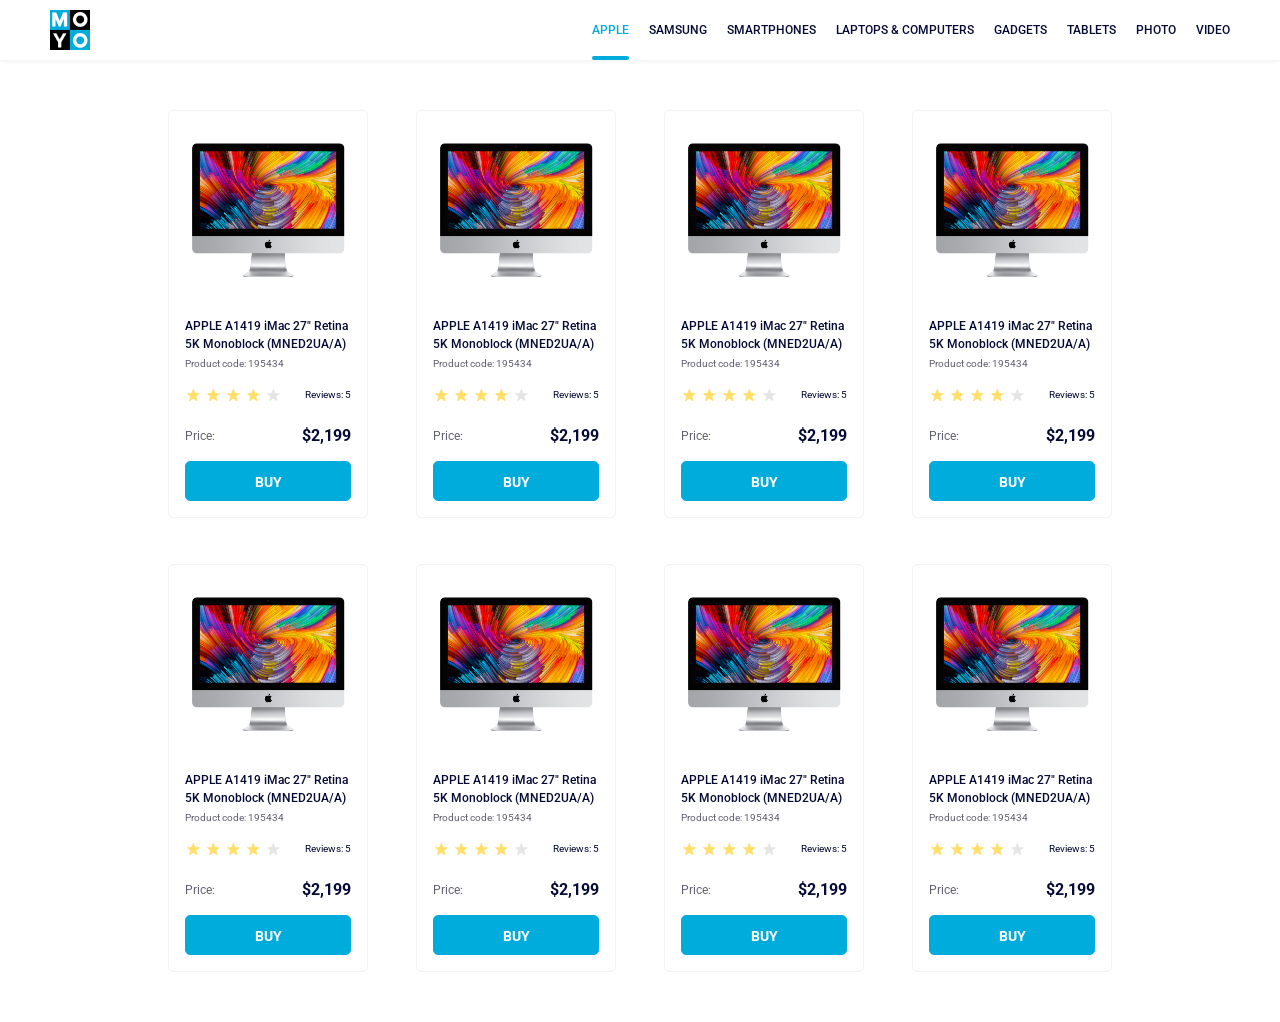
<file: index.html>
<!doctype html><html lang="en"><head><meta charset="utf-8"><meta name="viewport" content="width=device-width, initial-scale=1.0"><title>Catalog</title><link rel="preconnect" href="https://fonts.gstatic.com"><link href="https://fonts.googleapis.com/css2?family=Roboto:wght@400;500;700&display=swap" rel="stylesheet"><link rel="stylesheet" href="index.0e20614c.css"></head><body> <header class="header"> <a href="#" class="header__logo"> <img src="logo.eddae0ff.png" alt="MOYO logo"> </a> <nav class="nav"> <ul class="nav__list"> <li class="nav__item"> <a href="#apple" class="is-active nav__link"> apple </a> </li> <li class="nav__item"> <a href="#samsung" class="nav__link"> samsung </a> </li> <li class="nav__item"> <a href="#smartphones" class="nav__link"> smartphones </a> </li> <li class="nav__item"> <a href="#laptops-&-computers" class="nav__link nav__link--multiline" data-qa="nav-hover"> laptops & computers </a> </li> <li class="nav__item"> <a href="#gadgets" class="nav__link"> gadgets </a> </li> <li class="nav__item"> <a href="#tablets" class="nav__link"> tablets </a> </li> <li class="nav__item"> <a href="#photo" class="nav__link"> photo </a> </li> <li class="nav__item"> <a href="#video" class="nav__link"> video </a> </li> </ul> </nav> </header> <main class="cards-container"> <div class="card" data-qa="card"> <div class="card__product"> <div class="card__image"></div> <h1 class="card__title"> APPLE A1419 iMac 27" Retina 5K Monoblock (MNED2UA/A) </h1> <h2 class="card__code">Product code: 195434</h2> <div class="card__reviews"> <div class="stars stars--4"> <span class="stars__star"></span> <span class="stars__star"></span> <span class="stars__star"></span> <span class="stars__star"></span> <span class="stars__star"></span> </div> <h2 class="card__reviews-count">Reviews: 5</h2> </div> <div class="card__price"> <h2 class="card__price-label">Price:</h2> <h2 class="card__price-value">$2,199</h2> </div> <a href="#" name="buy" type="button" class="card__button" data-qa="card-hover"> Buy </a> </div> </div> <div class="card"> <div class="card__product"> <div class="card__image"></div> <h1 class="card__title"> APPLE A1419 iMac 27" Retina 5K Monoblock (MNED2UA/A) </h1> <h2 class="card__code">Product code: 195434</h2> <div class="card__reviews"> <div class="stars stars--4"> <span class="stars__star"></span> <span class="stars__star"></span> <span class="stars__star"></span> <span class="stars__star"></span> <span class="stars__star"></span> </div> <h2 class="card__reviews-count">Reviews: 5</h2> </div> <div class="card__price"> <h2 class="card__price-label">Price:</h2> <h2 class="card__price-value">$2,199</h2> </div> <a href="#" name="buy" type="button" class="card__button" data-qa="card-hover"> Buy </a> </div> </div> <div class="card"> <div class="card__product"> <div class="card__image"></div> <h1 class="card__title"> APPLE A1419 iMac 27" Retina 5K Monoblock (MNED2UA/A) </h1> <h2 class="card__code">Product code: 195434</h2> <div class="card__reviews"> <div class="stars stars--4"> <span class="stars__star"></span> <span class="stars__star"></span> <span class="stars__star"></span> <span class="stars__star"></span> <span class="stars__star"></span> </div> <h2 class="card__reviews-count">Reviews: 5</h2> </div> <div class="card__price"> <h2 class="card__price-label">Price:</h2> <h2 class="card__price-value">$2,199</h2> </div> <a href="#" name="buy" type="button" class="card__button" data-qa="card-hover"> Buy </a> </div> </div> <div class="card"> <div class="card__product"> <div class="card__image"></div> <h1 class="card__title"> APPLE A1419 iMac 27" Retina 5K Monoblock (MNED2UA/A) </h1> <h2 class="card__code">Product code: 195434</h2> <div class="card__reviews"> <div class="stars stars--4"> <span class="stars__star"></span> <span class="stars__star"></span> <span class="stars__star"></span> <span class="stars__star"></span> <span class="stars__star"></span> </div> <h2 class="card__reviews-count">Reviews: 5</h2> </div> <div class="card__price"> <h2 class="card__price-label">Price:</h2> <h2 class="card__price-value">$2,199</h2> </div> <a href="#" name="buy" type="button" class="card__button" data-qa="card-hover"> Buy </a> </div> </div> <div class="card"> <div class="card__product"> <div class="card__image"></div> <h1 class="card__title"> APPLE A1419 iMac 27" Retina 5K Monoblock (MNED2UA/A) </h1> <h2 class="card__code">Product code: 195434</h2> <div class="card__reviews"> <div class="stars stars--4"> <span class="stars__star"></span> <span class="stars__star"></span> <span class="stars__star"></span> <span class="stars__star"></span> <span class="stars__star"></span> </div> <h2 class="card__reviews-count">Reviews: 5</h2> </div> <div class="card__price"> <h2 class="card__price-label">Price:</h2> <h2 class="card__price-value">$2,199</h2> </div> <a href="#" name="buy" type="button" class="card__button" data-qa="card-hover"> Buy </a> </div> </div> <div class="card"> <div class="card__product"> <div class="card__image"></div> <h1 class="card__title"> APPLE A1419 iMac 27" Retina 5K Monoblock (MNED2UA/A) </h1> <h2 class="card__code">Product code: 195434</h2> <div class="card__reviews"> <div class="stars stars--4"> <span class="stars__star"></span> <span class="stars__star"></span> <span class="stars__star"></span> <span class="stars__star"></span> <span class="stars__star"></span> </div> <h2 class="card__reviews-count">Reviews: 5</h2> </div> <div class="card__price"> <h2 class="card__price-label">Price:</h2> <h2 class="card__price-value">$2,199</h2> </div> <a href="#" name="buy" type="button" class="card__button" data-qa="card-hover"> Buy </a> </div> </div> <div class="card"> <div class="card__product"> <div class="card__image"></div> <h1 class="card__title"> APPLE A1419 iMac 27" Retina 5K Monoblock (MNED2UA/A) </h1> <h2 class="card__code">Product code: 195434</h2> <div class="card__reviews"> <div class="stars stars--4"> <span class="stars__star"></span> <span class="stars__star"></span> <span class="stars__star"></span> <span class="stars__star"></span> <span class="stars__star"></span> </div> <h2 class="card__reviews-count">Reviews: 5</h2> </div> <div class="card__price"> <h2 class="card__price-label">Price:</h2> <h2 class="card__price-value">$2,199</h2> </div> <a href="#" name="buy" type="button" class="card__button" data-qa="card-hover"> Buy </a> </div> </div> <div class="card"> <div class="card__product"> <div class="card__image"></div> <h1 class="card__title"> APPLE A1419 iMac 27" Retina 5K Monoblock (MNED2UA/A) </h1> <h2 class="card__code">Product code: 195434</h2> <div class="card__reviews"> <div class="stars stars--4"> <span class="stars__star"></span> <span class="stars__star"></span> <span class="stars__star"></span> <span class="stars__star"></span> <span class="stars__star"></span> </div> <h2 class="card__reviews-count">Reviews: 5</h2> </div> <div class="card__price"> <h2 class="card__price-label">Price:</h2> <h2 class="card__price-value">$2,199</h2> </div> <a href="#" name="buy" type="button" class="card__button" data-qa="card-hover"> Buy </a> </div> </div> </main> </body></html>
</file>
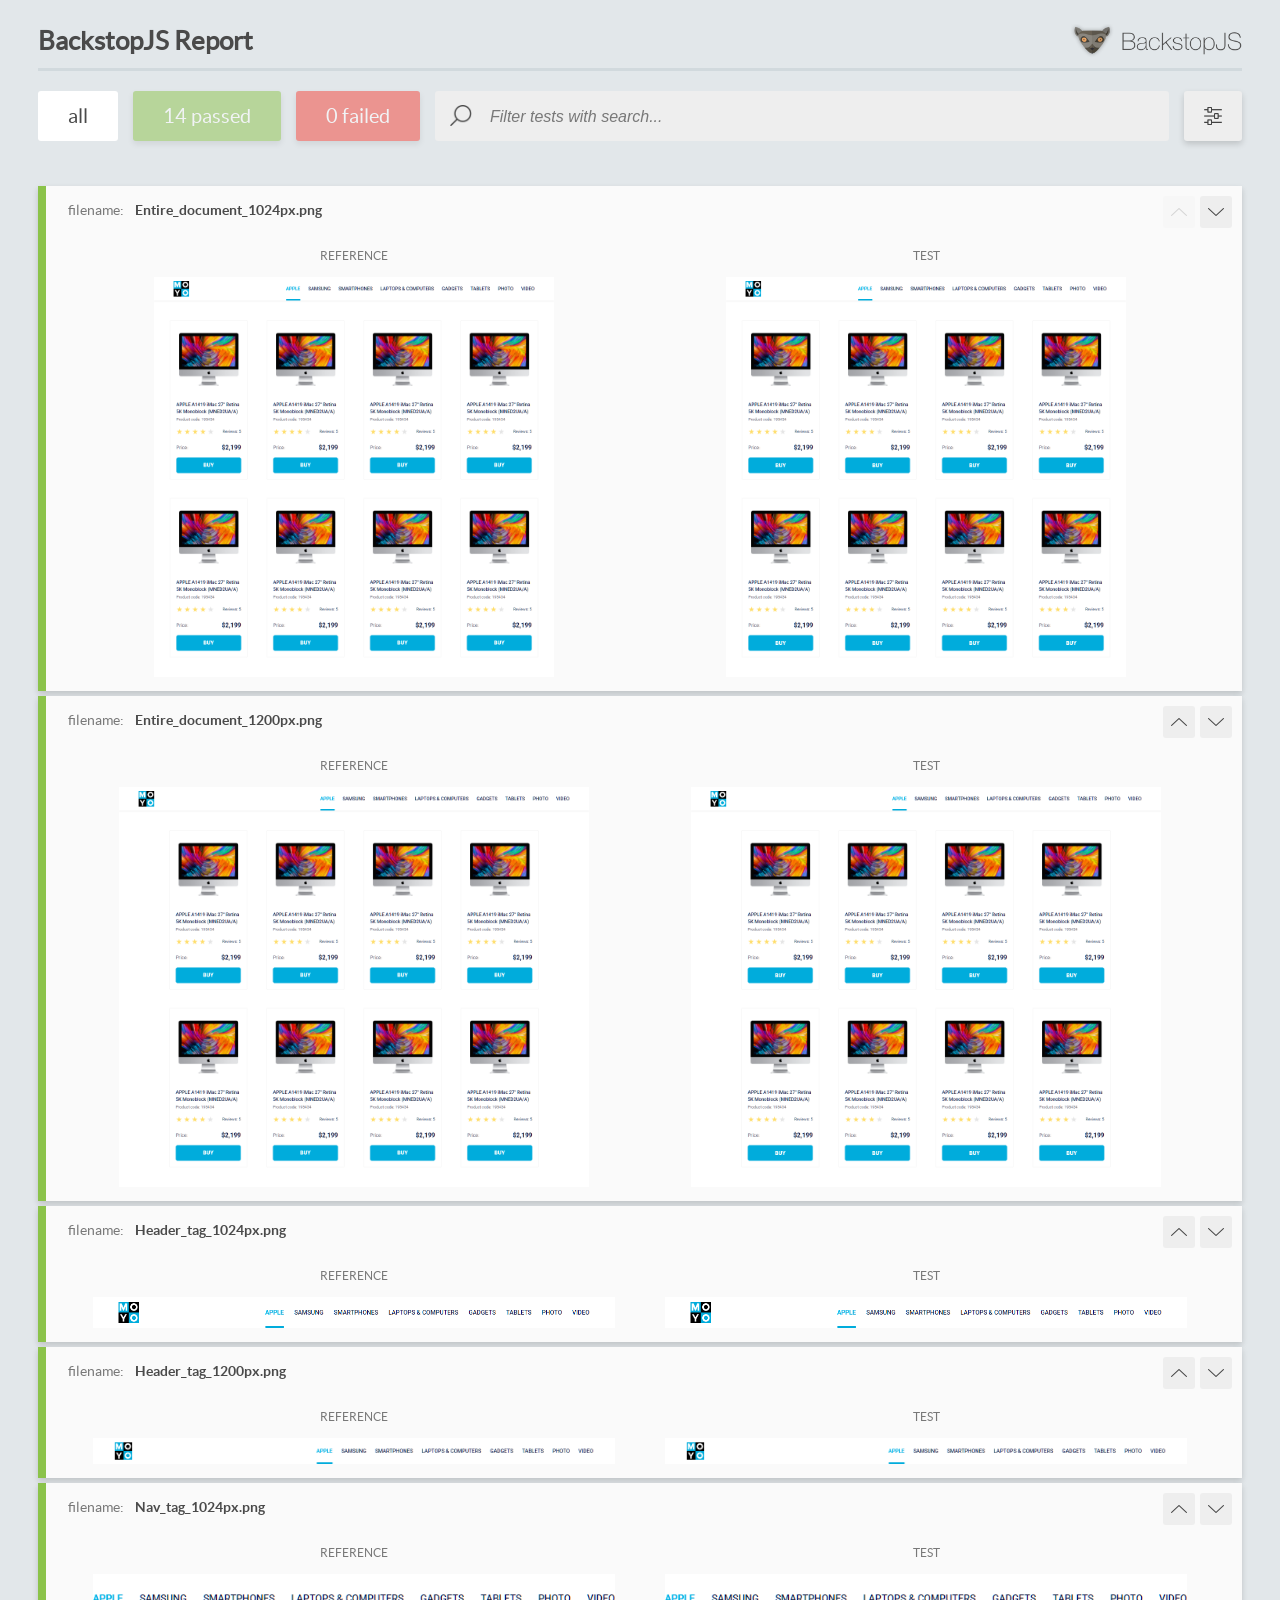
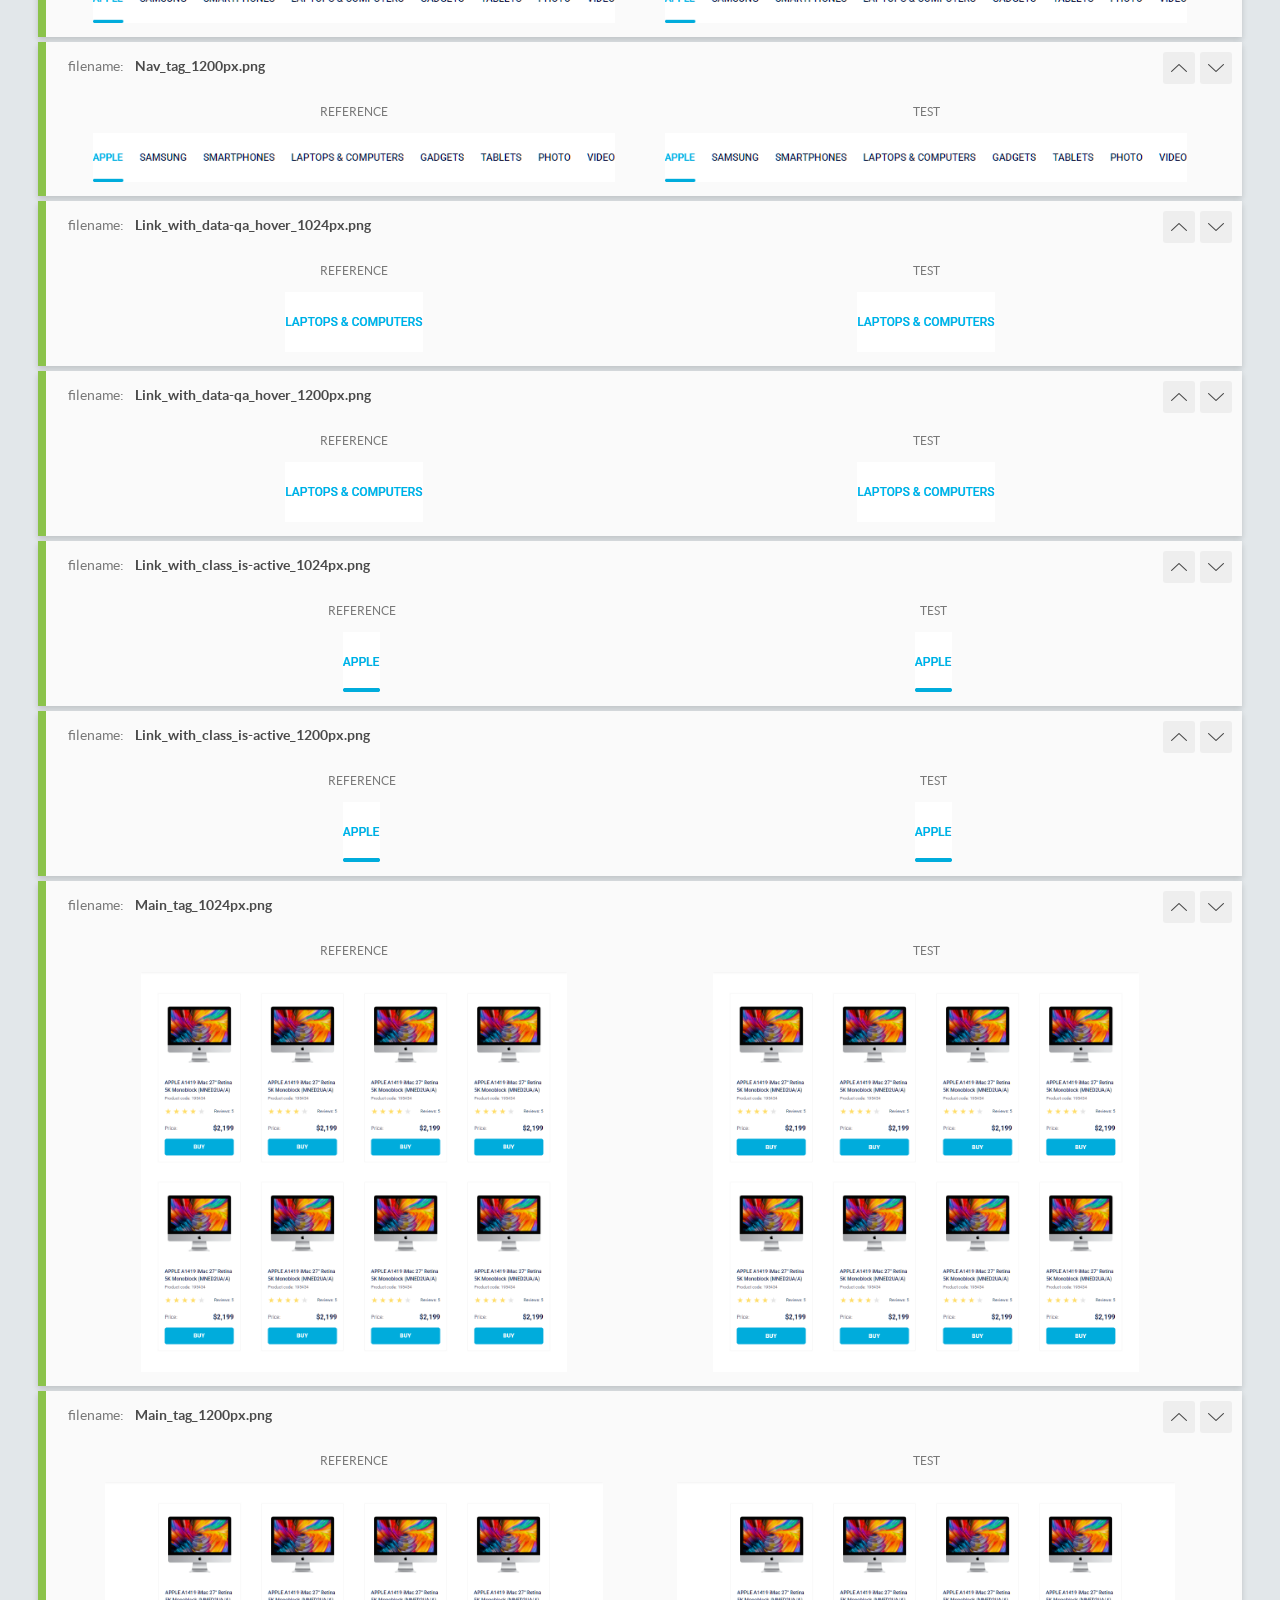
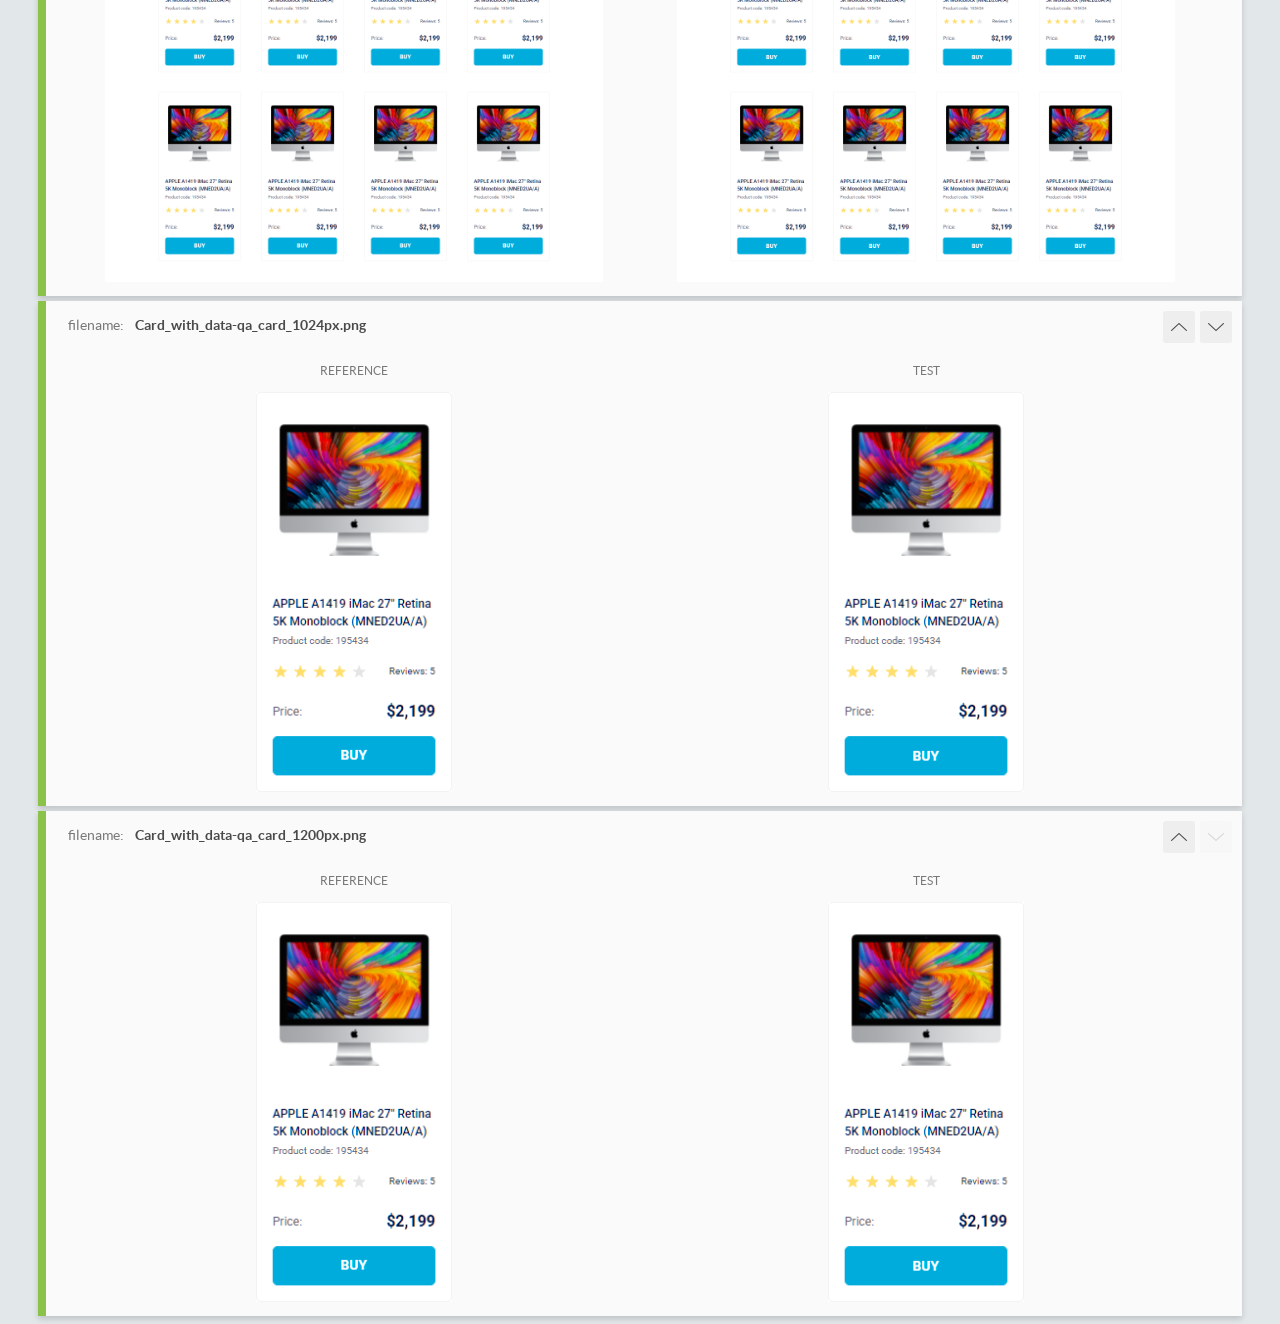
<file: report/html_report/index.html>
<!DOCTYPE html>
<html>
  <head>
    <meta charset="utf-8">
    <!-- Disable Cache -->
    <meta http-equiv="Cache-Control" content="no-cache, no-store, must-revalidate">
    <meta http-equiv="Pragma" content="no-cache">
    <meta http-equiv="Expires" content="0">

    <title>BackstopJS Report</title>

    <style>
      @font-face {
          font-family: 'latoregular';
          src: url('./assets/fonts/lato-regular-webfont.woff2') format('woff2'),
              url('./assets/fonts/lato-regular-webfont.woff') format('woff');
          font-weight: 400;
          font-style: normal;
      }
      @font-face {
          font-family: 'latobold';
          src: url('./assets/fonts/lato-bold-webfont.woff2') format('woff2'),
              url('./assets/fonts/lato-bold-webfont.woff') format('woff');
          font-weight: 700;
          font-style: normal;
      }

      .ReactModal__Body--open {
          overflow: hidden;
      }
      .ReactModal__Body--open .header {
        display: none;
      }

    </style>
  </head>
  <body style="background-color: #E2E7EA">
    <div id="root">

    </div>
    <script>
      function report (report) { // eslint-disable-line no-unused-vars
        window.tests = report;
      }
    </script>
    <script src="config.js"></script>
    <script src="index_bundle.js"></script>
  </body>
</html>
</file>
<file: index.0e20614c.css>
body{margin:0;font-family:Roboto,sans-serif}.cards-container{--column-count:1;grid-template-columns:repeat(var(--column-count),minmax(200px,200px));justify-content:center;place-items:center;gap:46px 48px;padding:50px 40px;display:grid}@media (width>=488px){.cards-container{--column-count:2}}@media (width>=768px){.cards-container{--column-count:3}}@media (width>=1024px){.cards-container{--column-count:4}}.cards-container .card{box-sizing:border-box;border:1px solid #f3f3f3;border-radius:5px;max-width:200px;transition:all .3s}.cards-container .card__product{box-sizing:border-box;flex-direction:column;align-items:center;padding:32px 16px 16px;display:flex}.cards-container .card:hover{transform:scale(1.2)}.cards-container .card__image{background-image:url(imac.202c52ff.jpeg);background-position:50%;background-repeat:no-repeat;background-size:100% 100%;width:160px;height:134px;margin-bottom:40px;display:block}.cards-container .card__title{color:#060b35;align-items:center;margin:0;font-size:12px;font-weight:500;line-height:18px}.cards-container .card:hover .card__title{color:#34568b}.cards-container .card__code{color:#616070;width:100%;margin:4px 0 0;font-size:10px;font-weight:400;line-height:14px;display:flex}.cards-container .card__reviews{justify-content:space-between;align-items:center;width:166px;margin:16px 0 0;display:flex}.cards-container .card__reviews-count{text-align:right;color:#060b35;width:53px;margin:0;font-size:10px;font-weight:400;line-height:14px}.cards-container .card__price{flex-direction:row;justify-content:space-between;align-items:center;width:100%;margin:24px 0 0;display:flex}.cards-container .card__price-label{color:#616070;margin:0;font-size:12px;font-weight:400;line-height:18px}.cards-container .card__price-value{color:#060b35;margin:0;font-size:16px;font-weight:700;line-height:18px}.cards-container .card__button{box-sizing:border-box;color:#fff;text-align:center;text-transform:uppercase;background-color:#00acdc;border:1px solid #00acdc;border-radius:5px;width:100%;height:40px;margin-top:16px;font-family:Roboto,sans-serif;font-size:14px;font-weight:700;line-height:40px;text-decoration:none;transition:all .3s;display:block}.cards-container .card__button:hover{color:#00acdc;background-color:#fff}.stars{display:flex;top:0}.stars__star{background-image:url(star.822d561e.svg);background-position:50%;background-repeat:no-repeat;background-size:auto;width:16px;height:16px;margin-right:4px;display:flex}.stars__star:last-child{margin-right:0}.stars--1 .stars__star:nth-child(-n+1),.stars--2 .stars__star:nth-child(-n+2),.stars--3 .stars__star:nth-child(-n+3),.stars--4 .stars__star:nth-child(-n+4),.stars--5 .stars__star:nth-child(-n+5){background-image:url(star-active.edda4c43.svg)}.header{box-sizing:border-box;justify-content:space-between;align-items:center;width:100%;padding:0 50px;display:flex;box-shadow:0 2px 4px #0000000d}.header__logo{cursor:pointer;width:40px;max-height:40px}.nav{justify-content:flex-end;align-items:center;display:flex;position:relative}.nav__list{margin:0;padding:0;list-style:none;display:flex}.nav__item{cursor:pointer;margin:0;font-size:12px}.nav__item+.nav__item{margin-left:20px}.nav__link{color:#060b35;text-transform:uppercase;align-items:center;height:60px;font-weight:500;text-decoration:none;transition:all .3s;display:flex;position:relative}.nav__link:hover{color:#00acdc;text-decoration:none}.nav__link.is-active{color:#00acdc}.is-active:after{content:"";box-sizing:border-box;background-color:#00acdc;border-radius:8px;width:100%;height:4px;display:block;position:absolute;bottom:0;left:0}
/*# sourceMappingURL=index.0e20614c.css.map */
</file>
